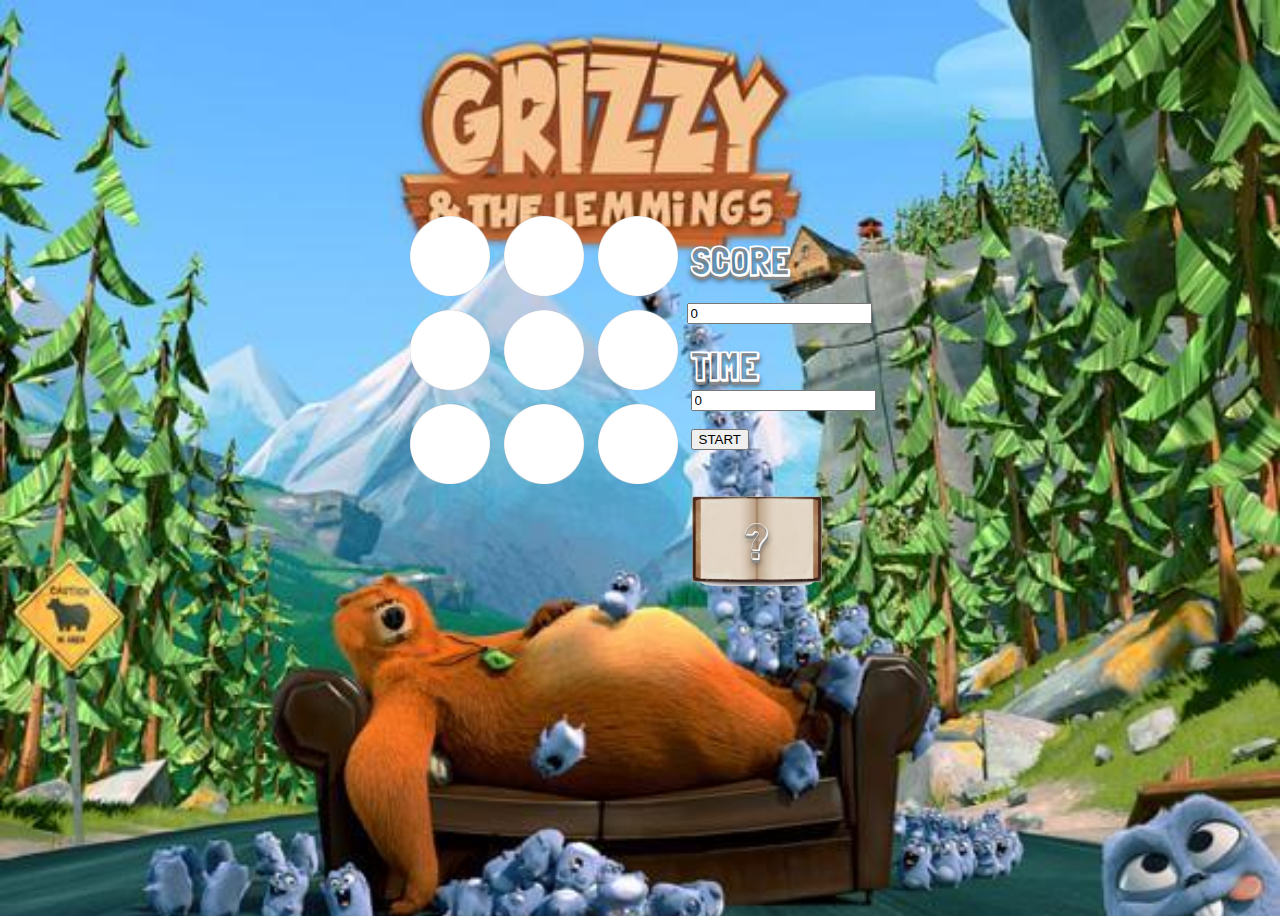
<file: index.html>
<!DOCTYPE html>
<html lang="js">

<head>
    <meta charset="UTF-8">
    <meta http-equiv="X-UA-Compatible" content="IE=edge">
    <meta name="viewport" content="width=device-width, initial-scale=1.0">
    <link rel="stylesheet" href="css/style.css" media="print" onload="this.media='all'">
    <!-- SCORE、TIME、？のフォント用 -->
    <link rel="stylesheet" href="https://fonts.googleapis.com/css?family=Londrina+Shadow">
    <title>グリジーアンドレミングのもぐらたたき風ゲーム</title>
</head>

<body>
    <!-- circle部分のレイアウト設定用 -->
    <div class="main_box">
        <div text-align="center">
            <table>
                <tr height="252">
                    <td width="252" bgcoler="#FFFFFF">
                        <nobr>
                            <a href="" onclick="chara_click(0); return false;">
                                <!-- hspaceは上下の余白、vspaceは左右の余白 画像の周辺に余白を入れる処理-->
                                <img src="img/circle.png" alt="" hspace="5" vspace="5" width="80" height="80"
                                    name="item0">
                            </a>
                            <a href="" onclick="chara_click(1); return false;">
                                <img src="img/circle.png" alt="" hspace="5" vspace="5" width="80" height="80"
                                    name="item1">
                            </a>
                            <a href="" onclick="chara_click(2); return false;">
                                <img src="img/circle.png" alt="" hspace="5" vspace="5" width="80" height="80"
                                    name="item2">
                            </a>
                        </nobr>
                        <br>
                        <nobr>
                            <a href="" onclick="chara_click(3); return false;">
                                <img src="img/circle.png" alt="" hspace="5" vspace="5" width="80" height="80"
                                    name="item3">
                            </a>
                            <a href="" onclick="chara_click(4); return false;">
                                <img src="img/circle.png" alt="" hspace="5" vspace="5" width="80" height="80"
                                    name="item4">
                            </a>
                            <a href="" onclick="chara_click(5); return false;">
                                <img src="img/circle.png" alt="" hspace="5" vspace="5" width="80" height="80"
                                    name="item5">
                            </a>
                        </nobr>
                        <br>
                        <nobr>
                            <a href="" onclick="chara_click(6); return false;">
                                <img src="img/circle.png" alt="" hspace="5" vspace="5" width="80" height="80"
                                    name="item6">
                            </a>
                            <a href="" onclick="chara_click(7); return false;">
                                <img src="img/circle.png" alt="" hspace="5" vspace="5" width="80" height="80"
                                    name="item7">
                            </a>
                            <a href="" onclick="chara_click(8); return false;">
                                <img src="img/circle.png" alt="" hspace="5" vspace="5" width="80" height="80"
                                    name="item8">
                            </a>
                        </nobr>
                    </td>
                    <td rowspan="3" bgcoler="#FFFFFF" width="150">
                        <form name="FORM1">
                            <!-- &nbsp;は改行禁止 -->
                            &nbsp;<b class="letter">SCORE</b><br>&nbsp;
                            <input type="text" name="TOKUTEN" readonly value="0"><br><br>
                            &nbsp;<b class="letter">TIME</b><br>&nbsp;<input type="text" name="TIMERS" readonly
                                value="0"><br><br>
                            &nbsp;<input type="button" value="START" onclick="gameStart();" name="BUTTON1"><br><br>
                        </form>
                    </td>
                </tr>
            </table>
            <div>
                <!-- キャラクター図鑑 -->
                <div class="picturebookframe">
                    <a href="picturebook.html" class="picturebook">
                        <span class="question">?</span>
                        <span class="picturebook-top"></span>
                    </a>
                </div>
            </div>
            <script type="text/javascript">
                ////////////// 画像位置指定 //////////////////////////////
                var circleImg = new Image(); circleImg.src = "img/circle.png";  //circleだけの画像  

                var tweImg = new Array(3);
                tweImg[0] = new Image(); tweImg[0].src = "img/yummyxl.png";  //
                tweImg[1] = new Image(); tweImg[1].src = "img/yummyxl.png";  //１０点画像_ヤミー
                tweImg[2] = new Image(); tweImg[2].src = "img/yummyxl.png";  //
                tweImg[3] = new Image(); tweImg[3].src = "img/grizzy02.png";  //１０点画像破壊後_ヤミー

                var thrImg = new Array(3);
                thrImg[0] = new Image(); thrImg[0].src = "img/broccoli.png";  //   
                thrImg[1] = new Image(); thrImg[1].src = "img/broccoli.png";    //３０点画像_ブロッコリー
                thrImg[2] = new Image(); thrImg[2].src = "img/broccoli.png";  //
                thrImg[3] = new Image(); thrImg[3].src = "img/broccolis.png";  //３０点画像破壊後_ブロッコリー

                var tenImg = new Array(3);
                tenImg[0] = new Image(); tenImg[0].src = "img/lemmings01.png";  //
                tenImg[1] = new Image(); tenImg[1].src = "img/lemmings01.png";  //-10点画像_グリジー
                tenImg[2] = new Image(); tenImg[2].src = "img/lemmings01.png";  //
                tenImg[3] = new Image(); tenImg[3].src = "img/lemmings02.png";  //-10点画像破壊後_グリジー

                ////////////// 情報設定 //////////////////////////////////
                var displaySpeed = 3;  //スピード
                var gameTime = 30;  //ゲーム時間（秒）
                var maxChara = 3;    //キャラクターの最大数
                var scoreNow = 0;	//現在の得点
                var gameTimeNow = gameTime;//時間
                var cntChara = 0;	//キャラクターの数
                var charaStatus = new Array(9);	//キャラクターの状態格納用
                //０～６ ３・４の時だけ当たり判定

                for (i = 0; i < 9; i++) { charaStatus[i] = 0; }

                var charaHits = new Array(9);
                for (i = 0; i < 9; i++) { charaHits[i] = 0; }

                var charaPoint = new Array(9);	//キャラクターのポイント

                var stopFlg = 0;	// 0･･･ゲーム停止1･･･プレイ中
                displaySpeed *= 80;
                /////////////////////////////////// ゲームスタートルーチン ///////////
                function gameStart() {
                    if (stopFlg == 0) {
                        document.FORM1.TIMERS.value = gameTimeNow;
                        document.FORM1.TOKUTEN.value = "0";
                        i = 3;
                        ti = setInterval("timeSet()", 800);
                        stopFlg = 1;
                    }
                }
                function timeSet() {
                    if (i == 0) {
                        document.FORM1.BUTTON1.value = "GO!";
                        clearInterval(ti);
                        ti = setInterval("manegeTime()", 800);
                        mainChara();
                    }
                    else {
                        document.FORM1.BUTTON1.value = i;
                        i--;
                    }
                }

                ////////////////////////////////// ゲームメイン /////////////////////
                function mainChara() {
                    if (cntChara < maxChara) {
                        chara = makeChara(11);	//キャラクター作成
                    }
                    if (cntChara < maxChara) {
                        chara2 = makeChara(30);	//2つ目のキャラクター作成（確率低）
                    }

                    move = moveChara();
                    chara_ti = setTimeout("mainChara()", displaySpeed);
                }

                ///////////////////////////////// 新規キャラクター作成 /////////////////////
                function makeChara(m) {
                    rnd1 = Math.floor(Math.random() * m);
                    if (rnd1 <= 8) {
                        if (charaStatus[rnd1] == 0) { 	// rnd1番のキャラクターが未定義ならば
                            charaStatus[rnd1] = 1;
                            cntChara++;
                            // 何点のキャラクターになるかを決定
                            rnd2 = Math.floor(Math.random() * 14);
                            if (rnd2 <= 2) {
                                charaPoint[rnd1] = 30;
                            } else if (rnd2 <= 6) {
                                charaPoint[rnd1] = 10;
                            } else { charaPoint[rnd1] = 20; }
                        }
                    }

                }
                //////////////////////////////// キャラクターの状態変化 //////////////////
                function moveChara() {
                    for (i = 0; i < 9; i++) {
                        /////各状態ごとに画像の種類分け
                        if (charaHits[i] == 1) {
                            xyz = 3; 	// クッリク済みの時
                        } else if ((charaStatus[i] == 1) || (charaStatus[i] == 6)) {
                            xyz = 0;
                        } else if ((charaStatus[i] == 2) || (charaStatus[i] == 5)) {
                            xyz = 1;
                        } else if ((charaStatus[i] == 3) || (charaStatus[i] == 4)) { xyz = 2; }

                        /////得点ごとに画像の種類分け
                        if (charaStatus[i] == 0) {
                            document.images["item" + i].src = circleImg.src;
                            // yummyは２０点
                        } else if (charaPoint[i] == 20) {
                            document.images["item" + i].src = tweImg[xyz].src;
                            charaStatus[i]++;
                            // lemmingsは10点
                        } else if (charaPoint[i] == 10) {
                            document.images["item" + i].src = tenImg[xyz].src;
                            charaStatus[i]++;
                            // Broccoliは３０点
                        } else if (charaPoint[i] == 30) {
                            document.images["item" + i].src = thrImg[xyz].src;
                            charaStatus[i]++;
                        }


                        // キャラクター消滅
                        if (charaStatus[i] == 7) { charaStatus[i] = 0; cntChara--; charaHits[i] = 0; }
                    }
                }
                ////////////////////////////////// クリック時 ///////////////////////
                function chara_click(n) {
                    if ((charaStatus[n] == 3) || (charaStatus[n] == 4) || (charaStatus[n] == 5)) {
                        if (charaHits[n] == 0) {	// まだクリックされていなければ

                            scoreNow += charaPoint[n];
                            charaHits[n] = 1;
                        }
                    }
                }
                ////////////////////////////////// 時間管理 /////////////////////////
                function manegeTime() {
                    gameTimeNow--;
                    document.FORM1.TIMERS.value = gameTimeNow;
                    document.FORM1.TOKUTEN.value = scoreNow;
                    if (gameTimeNow == 0) {
                        alert("TimeOut！");
                        clearTimeout(chara_ti);
                        clearTimeout(ti);
                        document.FORM1.BUTTON1.value = "Again";
                        stopFlg = 0;
                        gameTimeNow = gameTime;
                        scoreNow = 0;
                        for (i = 0; i < 9; i++) {
                            document.images["item" + i].src = circleImg.src;
                        }
                    }
                }
    //end -->
            </script>
</body>

</html>
</file>
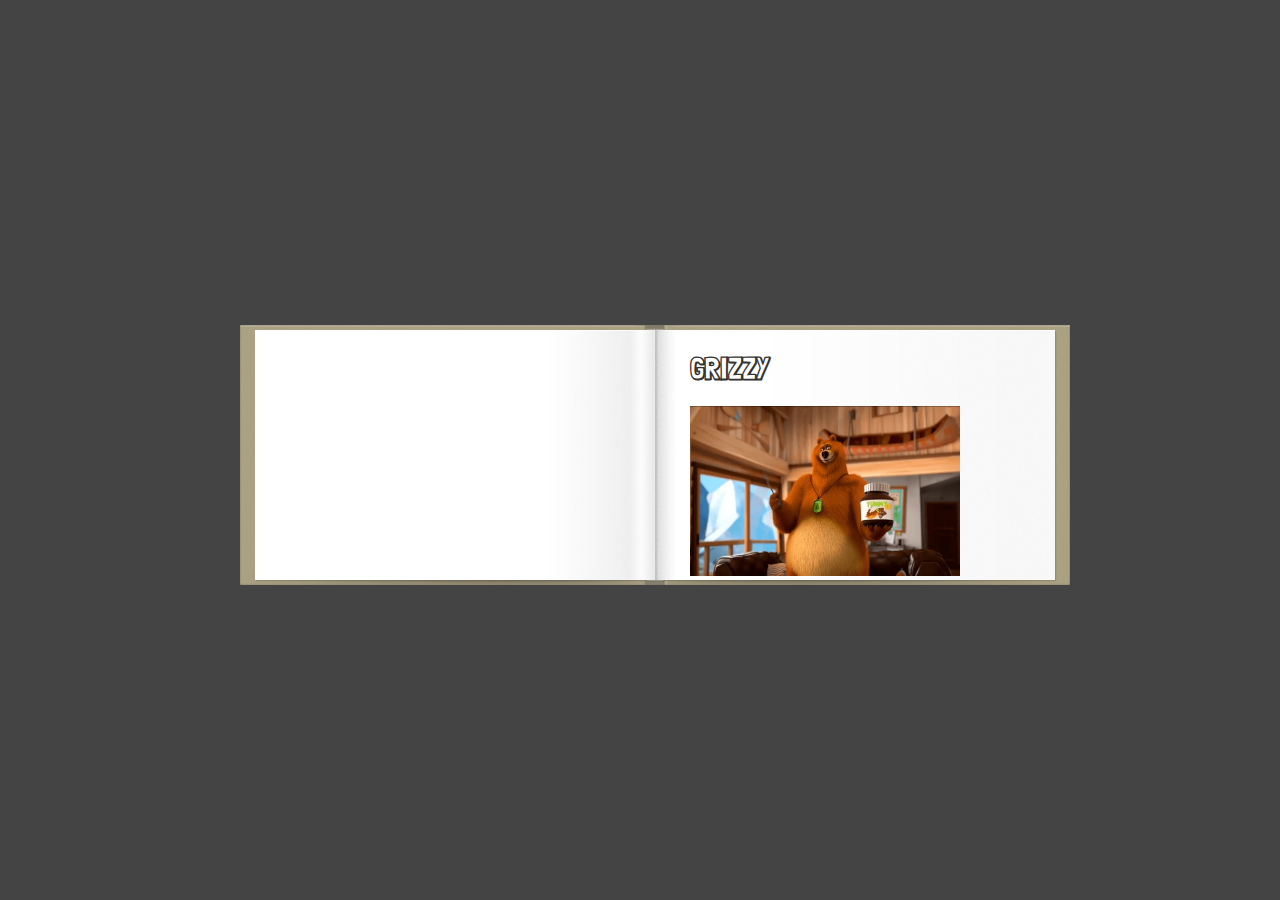
<file: picturebook.html>
<!DOCTYPE html>
<html>

<head>
	<meta http-equiv="Content-Type" content="text/html; charset=utf-8" />
	<link type="text/css" href="css/main.css" rel="stylesheet" media="screen" />
	<!-- キャラクター名のフォント用 -->
	<link rel="stylesheet" href="https://fonts.googleapis.com/css?family=Londrina+Shadow">
</head>

<body>
	<div id="book">
		<canvas id="pageflip-canvas"></canvas>
		<div id="pages">
			<section>
				<div>
					<h2 class="page_title">GRIZZY</h2>
					<p class="grizzy"><img src="img/grizzy_for_book.png" alt="grizzy" width="270" height="170"></p>
				</div>
			</section>
			<section>
				<div>
					<h2 class="page_title">LEMMINGS</h2>
					<p class="lemmings"><img src="img/lemmings_for_book.png" alt="lemmings" width="270" height="170">
					</p>
				</div>
			</section>
			<section>
				<div>
					<h2 class="page_title">YUMMY XL</h2>
					<p class="yummyxl"><img src="img/yummyxl_for_book.jpg" alt="Yummyxl" width="270" height="170"></p>
				</div>
			</section>
			<section>
				<div>
					<h2 class="page_title">BROCCOLI</h2>
					<p class="broccoli"><img src="img/broccoli.png" alt="broccoli" width="170" height="160"></p>
				</div>
			</section>
		</div>
	</div>
	<script type="text/javascript" src="pageflip.js"></script>
</body>
<html>
</file>
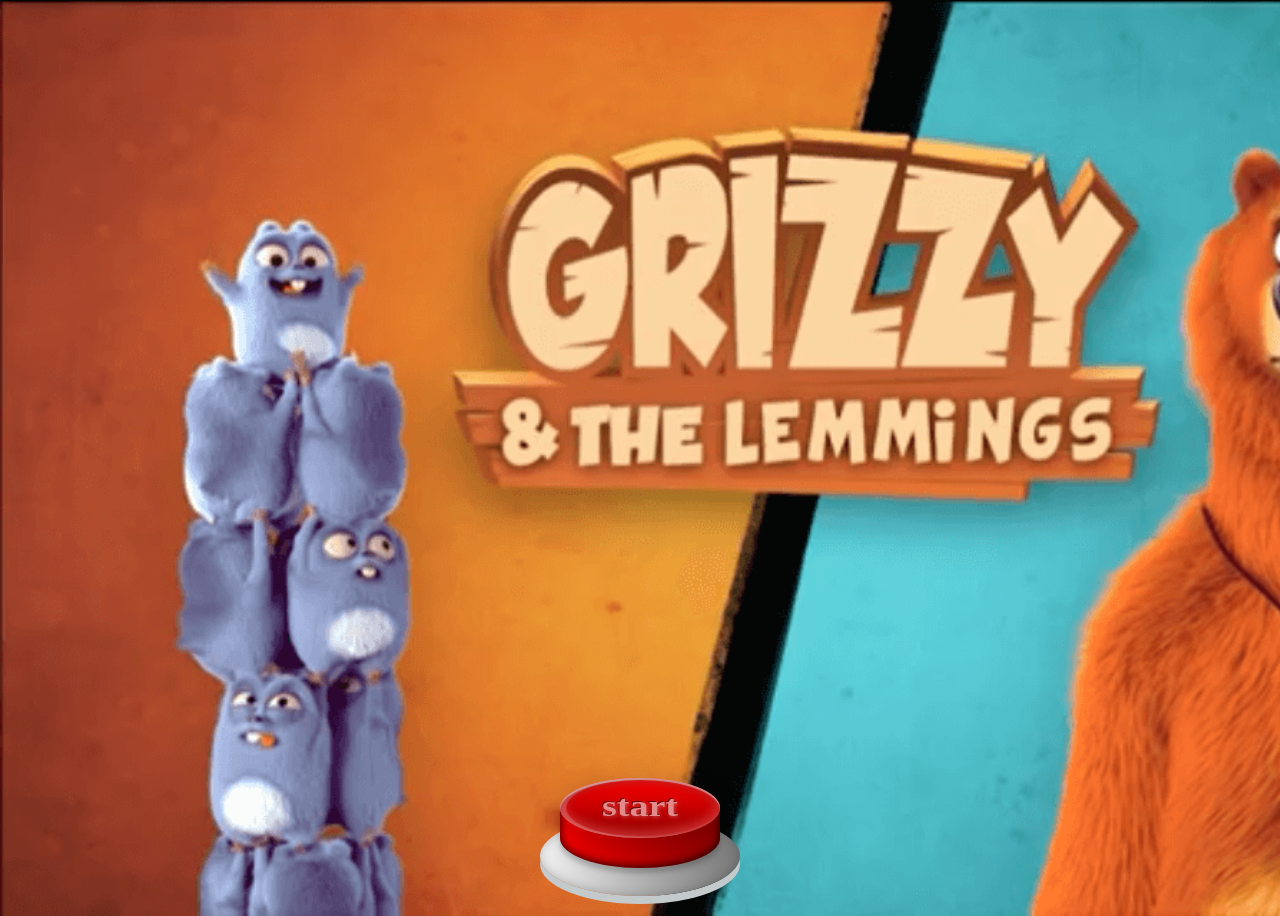
<file: start.html>
<!DOCTYPE html>
<html lang="js">

<head>
    <meta charset="UTF-8">
    <meta http-equiv="X-UA-Compatible" content="IE=edge">
    <meta name="viewport" content="width=device-width, initial-scale=1.0">
    <link rel="stylesheet" href="css/start.css">
    <title>GsandLgame</title>
</head>

<body>
    <a a href="index.html" class="btn-emergency-real">
        <span class="btn-emergency-real-bottom"></span>
        <span class="btn-emergency-real-top"><span>start</span></span>
    </a>
</body>

</html>
</file>
<file: css/style.css>
@charset "UTF-8";

/* 背景画像のレイアウト */
body{
  background: url(../img/grizzy.jpeg);
  background-size:cover;
  object-fit:contain;
  min-height: 100vh;
}

/* ９つのcircle部分レイアウト */
.main_box{
  padding-top: 200px; 
  display:flex;
  justify-content:center;
  align-items:center;
}  

/* circle部分の小さい線を消す処理 */
a { 
  text-decoration: none;
 }

 .letter{
  color: white;
  font-size: 40px;
  font-family: 'Londrina Shadow', cursive;
  text-shadow:
   0 2px 0 #888,
   0 3px 0 #888,
   0 4px 5px #333;
 }

/* キャラクター図鑑の画像 */
.picturebook{
  background: url(../img/picturebook.png);
  background-size:contain;
  width:130px;
  height:90px;
  margin-left: 290px;
  background-size:cover;
  display:inline-block; 
  justify-content:flex-end;
}

/* キャラクター図鑑の？ */
.question{
  color:whitesmoke;
  font-family: 'Londrina Shadow', cursive;
  text-shadow:
    0 2px 0 #888,
    0 3px 0 #888,
    0 4px 5px #333;
  text-shadow: black;
  padding-top: 15px;
  font-size: 50px;
  display:flex;
  justify-content:center;
  align-items:center;
}
</file>
<file: css/main.css>
body, h2, p {
	margin: 0;
	padding: 0;
}

body {
	background-color: #444;
	color: #333;
	font-family: Helvetica, sans-serif;
}

#book {
	background: url("../img/book.png") no-repeat;
	position: absolute;
	width: 830px;
	height: 260px;
	left: 50%;
	top: 50%;
	margin-left: -400px;
	margin-top: -125px;
}

#pages section {
	background: url("../img/paper.png") no-repeat;
	display: block;
	width: 400px;
	height: 250px;
	position: absolute;
	left: 415px;
	top: 5px;
	overflow: hidden;
}
	#pages section>div {
		display: block;
		width: 400px;
		height: 250px;
		font-size: 12px;
	}
	#pages section p,
	#pages section h2 {
		padding: 3px 35px;
		line-height: 1.4em;
		text-align: justify;
	}
	#pages section h2{
		margin: 15px 0 10px;
	}

#pageflip-canvas {
	position: absolute;
	z-index: 100;
}

.page_title{
font-family: 'Londrina Shadow', cursive;	
font-size: 30px;
}
</file>
<file: css/start.css>
@charset "UTF-8";
body{
  display:flex;
  /* flex-wrap:wrap; */
  background: url(../img/startimg.png) ; 
  backface-visibility: hidden;
  background-size:cover;
  object-fit:contain;
  /* no-repeat繰り返さない */
  /* background-repeat: no-repeat; */
  /* fixed背景画像の位置が固定され動かなくなります */
  /* background-attachment: fixed; */
  justify-content:center;
  align-items:flex-end;
  min-height: 100vh;
} 

*,
*:before,
*:after {
  -webkit-box-sizing: inherit;
  box-sizing: inherit;
}

html {
  -webkit-box-sizing: border-box;
  box-sizing: border-box;
  font-size: 62.5%;
}
/* ボタンの処理 */
.btn,
a.btn,
button.btn {
  font-size: 1.6rem;
  font-weight: 700;
  line-height: 1.5;
  position: relative;
  display: inline-block;
  padding: 1rem 4rem;
  cursor: pointer;
  -webkit-user-select: none;
  -moz-user-select: none;
  -ms-user-select: none;
  user-select: none;
  -webkit-transition: all 0.3s;
  transition: all 0.3s;
  text-align: center;
  vertical-align: middle;
  text-decoration: none;
  letter-spacing: 0.1em;
  color: #212529;
  border-radius: 0.5rem;
}

a.btn-emergency-real {
  position: relative;

  display: block;

  width: 200px;
  height: 130px;
  margin: 0 auto;
}

a.btn-emergency-real:hover .btn-emergency-real-top {
  top: 10px;

  height: 50px;
}

a.btn-emergency-real:active .btn-emergency-real-top {
  top: 20px;

  height: 40px;
}

.btn-emergency-real-top {
  position: absolute;
  top: 0;
  left: 20px;

  width: 160px;
  height: 60px;
  margin-top: 30px;

  -webkit-transition: all 0.3s;

  transition: all 0.3s;
/* ボタンの色 */
  border-radius: 0 0 50% 50%;
  background-image: gradient(
    linear,
    right top,
    left top,
    from(darkred),
    to(red)
  );
  background-image: -webkit-linear-gradient(right, darkred 0%,red 100%);
  background-image: linear-gradient(to left, darkred 0%,red 100%);
  -webkit-box-shadow: inset 0 -1px 10px 0 rgba(0, 0, 0, 0.9),
    0 5px 5px 0 rgba(0, 0, 0, 0.2);
  box-shadow: inset 0 -1px 10px 0 rgba(0, 0, 0, 0.9),
    0 5px 5px 0 rgba(0, 0, 0, 0.2);
}

.btn-emergency-real-top:before {
  position: absolute;
  top: -30px;
  left: 0;

  width: 160px;
  height: 60px;

  content: "";

  border-radius: 80px / 30px;
  background-image:gradient(
    linear,
    left bottom,
    left top,
    from(darkred),
    to(red)
  );
  background-image: -webkit-linear-gradient(bottom, darkred 0%, red 100%);
  background-image: linear-gradient(to top, darkred 0%, red 100%);
  -webkit-box-shadow: 0 10px 28px 2px rgba(0, 0, 0, 0.2),
    inset 0 5px 10px 0 rgba(0, 0, 0, 0.2),
    inset 0 2px 1px 0 rgba(255, 255, 255, 0.6),
    inset 0 -2px 1px 0 rgba(255, 255, 255, 0.1),
    inset 0 -2px 10px 5px rgba(237, 76, 76, 0.6),
    inset 5px 0 1px 1px rgba(255, 255, 255, 0.3);
  box-shadow: 0 10px 28px 2px rgba(0, 0, 0, 0.2),
    inset 0 5px 10px 0 rgba(0, 0, 0, 0.2),
    inset 0 2px 1px 0 rgba(255, 255, 255, 0.6),
    inset 0 -2px 1px 0 rgba(255, 255, 255, 0.1),
    inset 0 -2px 10px 5px rgba(237, 76, 76, 0.6),
    inset 5px 0 1px 1px rgba(255, 255, 255, 0.3);
}

.btn-emergency-real-top span {
  font-size: 38px;
  font-weight: bold;

  position: absolute;
  top: -24px;
  left: 0;

  width: 100%;

  -webkit-transform: scaleY(0.75);

  transform: scaleY(0.75);
  text-align: center;

  color: #e48a8a;
  text-shadow: -1px -1px 0 rgba(0, 0, 0, 0.5),
    1px 1px 5px rgba(255, 255, 255, 0.3);
}

.btn-emergency-real-bottom {
  position: absolute;
  top: 38px;
  left: 0;

  width: 200px;
  height: 80px;

  border-radius: 100px / 40px;
  background-image: gradient(
    linear,
    left top,
    right top,
    from(#f2f2f2),
    color-stop(48%, #b4b4b4),
    to(#767676)
  );
  background-image: -webkit-linear-gradient(
    left,
    #f2f2f2 0%,
    #b4b4b4 48%,
    #767676 100%
  );
  background-image: linear-gradient(
    to right,
    #f2f2f2 0%,
    #b4b4b4 48%,
    #767676 100%
  );
  -webkit-box-shadow: 0 8px 0 #c4cacc, inset 1px -1px 10px 0 rgba(0, 0, 0, 0.2);
  box-shadow: 0 8px 0 #c4cacc, inset 1px -1px 10px 0 rgba(0, 0, 0, 0.2);
}
</file>
